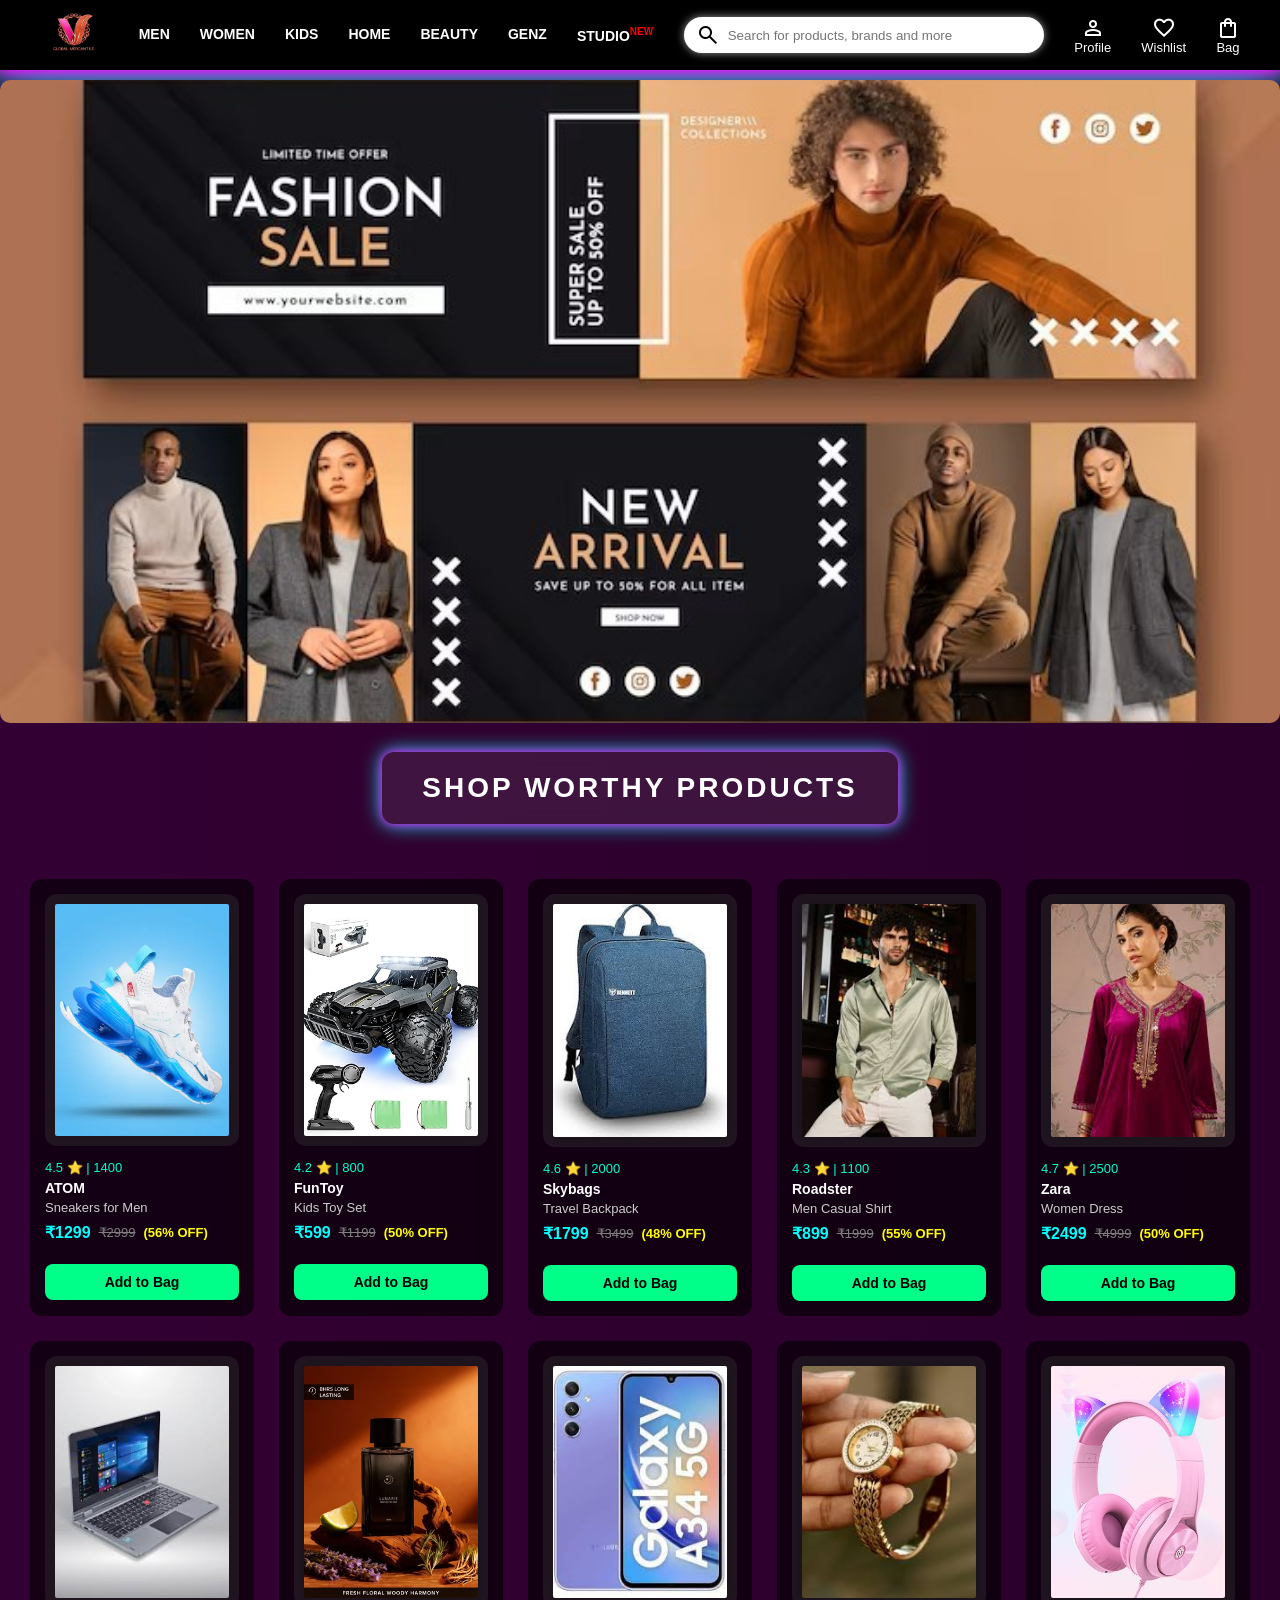
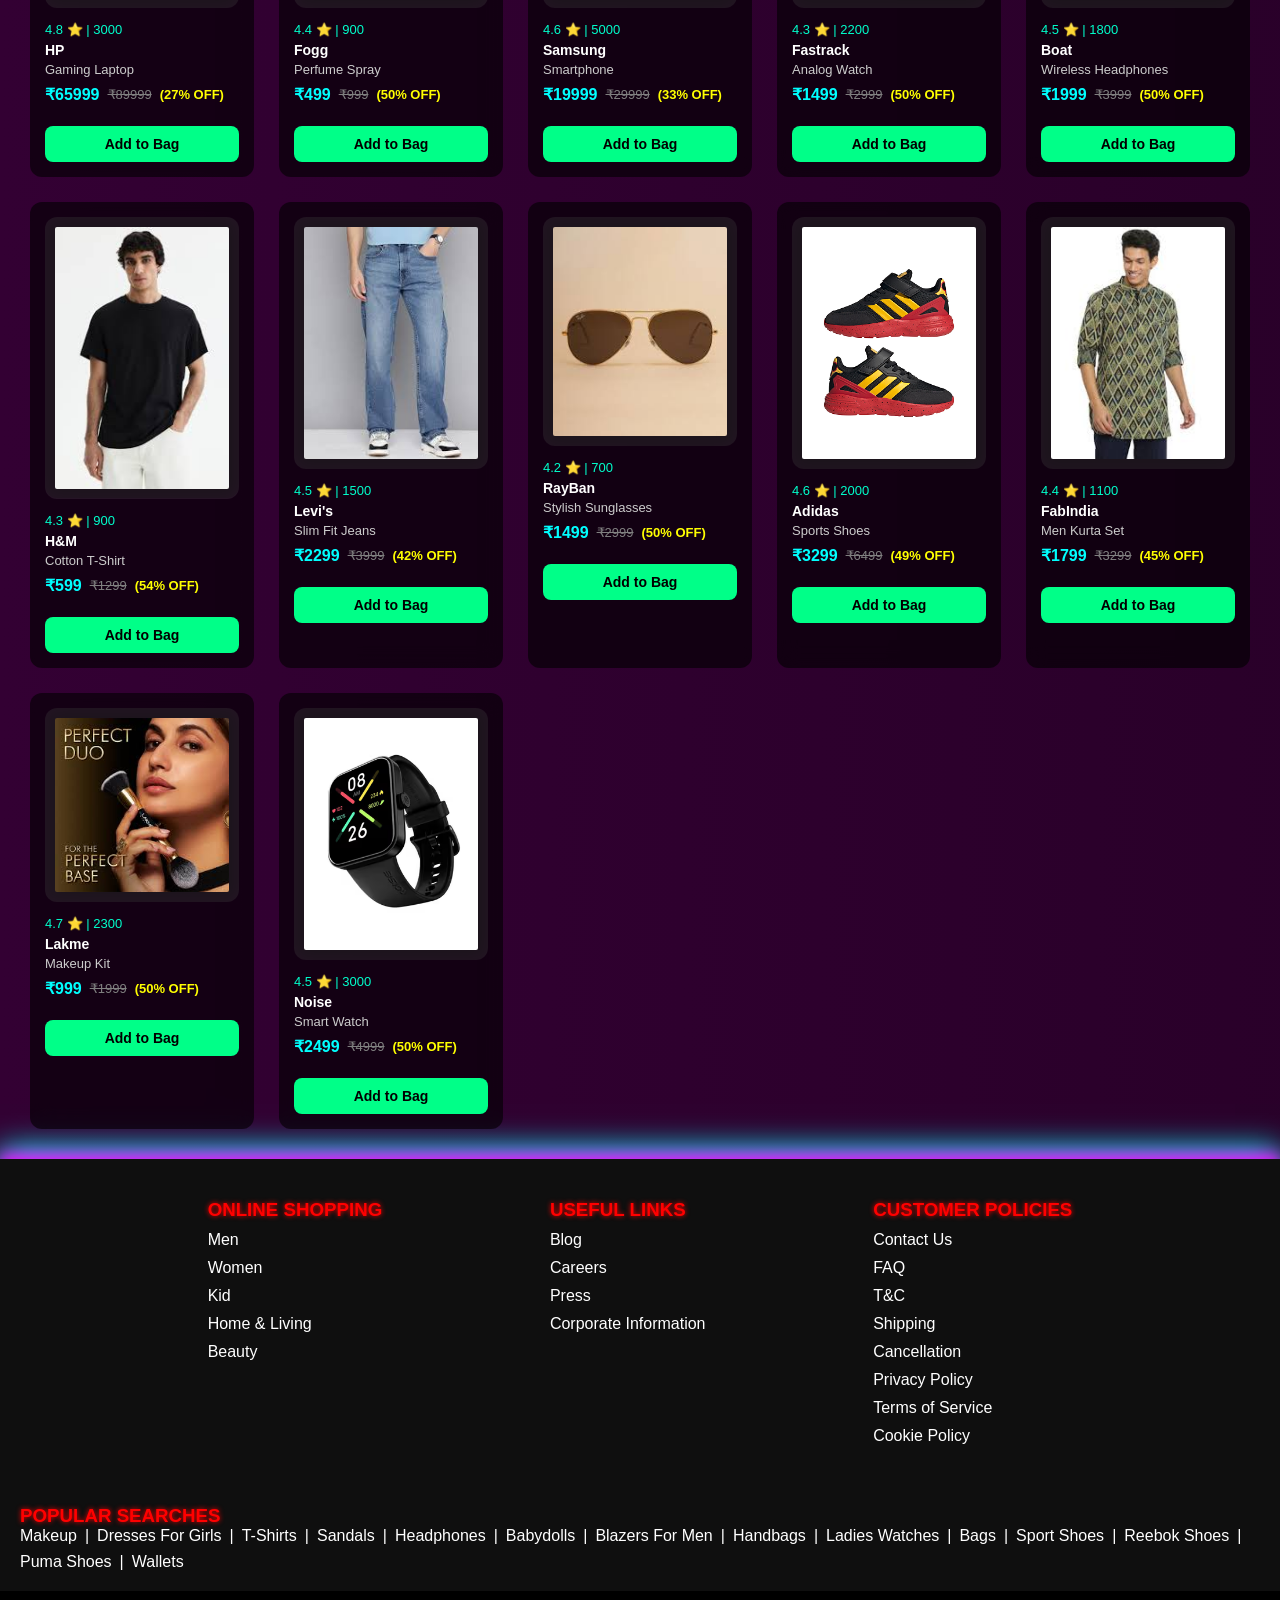
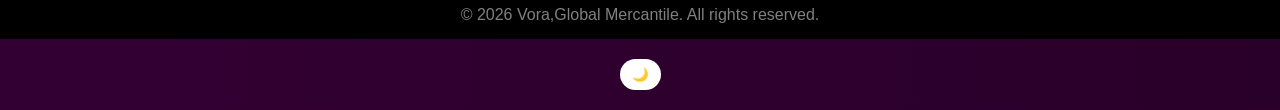
<file: index.html>
<!DOCTYPE html>
<html lang="en">
<head>
  
    <title>Vora</title>
    <link rel="stylesheet" href="style.css">

    <link rel="stylesheet" href="https://fonts.googleapis.com/css2?family=Material+Symbols+Outlined" />

</head>
<body>

    <header>      
        <div id="splash-screen">
    <div class="splash-container">
        <img src="images/vora.png" alt="Vora Logo" class="splash-logo">
    </div>
</div>
        <div class="logo_container">
            <a href="#">
                <img class="logo_home" src="images/vora.png" alt="Vora Home">
            </a>
        </div>

        <div class="nav_bar">
           <a href="#">MEN</a>
           <a href="#">WOMEN</a>
           <a href="#">KIDS</a>
           <a href="#">HOME</a>
           <a href="#">BEAUTY</a>
           <a href="#">GENZ</a>
           <a href="#">STUDIO<sup>NEW</sup></a>
        </div>

       <div class="search_bar">
            <span class="material-symbols-outlined search_icon">search</span>
            <input id="search-input" class="search_input" placeholder="Search for products, brands and more">
        </div>
         <div id="search-results" class="search-results"></div>

        <!-- 🧑 ACTION BAR -->
        <div class="action_bar">

            <div class="action_container">
                <span class="material-symbols-outlined action_icon">person</span>
                <a href="#" class="action_name">Profile</a>
            </div>

            <div class="action_container">
                <span class="material-symbols-outlined action_icon">favorite</span>
                <a href="#" class="action_name">Wishlist</a>
            </div>

 <div class="action_container">
    <a href="bag.html" class="action_link" style="text-decoration: none; color: inherit; display: flex; flex-direction: column; align-items: center; position: relative;">
        <span class="material-symbols-outlined action_icon">shopping_bag</span>
        
        <span id="bag-count" class="bag-count"></span>
        
        <span class="action_name">Bag</span>
    </a>
</div>
        </div>
        
    </header>

    <main>
        <div class="banner_container">
            <img class="banner_image" src="images/banner1.jpg" alt="Banner">
        </div>

        <div class="category_container">SHOP WORTHY PRODUCTS</div>

      <div class="items_container" id="itemsContainer"></div>
    </main>

    <footer>

    <div class="footer_container">
        <div class="footer_section">
            <h3>ONLINE SHOPPING</h3>
            <a href="#">Men</a>
            <a href="#">Women</a>
            <a href="#">Kid</a>
            <a href="#">Home & Living</a>
            <a href="#">Beauty</a>
        </div>

        <div class="footer_section">
            <h3>USEFUL LINKS</h3>
            <a href="#">Blog</a>
            <a href="#">Careers</a>
            <a href="#">Press</a>
            <a href="#">Corporate Information</a>
        </div>

        <div class="footer_section">
            <h3>CUSTOMER POLICIES</h3>
            <a href="#">Contact Us</a>
            <a href="#">FAQ</a>
            <a href="#">T&C</a>
            <a href="#">Shipping</a>
            <a href="#">Cancellation</a>
            <a href="#">Privacy Policy</a>
            <a href="#">Terms of Service</a>
            <a href="#">Cookie Policy</a>
        </div>
    </div>

    
     <div class="popular_searches">
         <h3>POPULAR SEARCHES</h3>
       <div class="popular_links">
        <a href="#">Makeup</a>
        <a href="#">Dresses For Girls</a>
        <a href="#">T-Shirts</a>
        <a href="#">Sandals</a>
        <a href="#">Headphones</a>
        <a href="#">Babydolls</a>
        <a href="#">Blazers For Men</a>
        <a href="#">Handbags</a>
        <a href="#">Ladies Watches</a>
        <a href="#">Bags</a>
        <a href="#">Sport Shoes</a>
        <a href="#">Reebok Shoes</a>
        <a href="#">Puma Shoes</a>
        <a href="#">Wallets</a>
    </div>
     
</div>
    <div class="footer_bottom">
        <p>© 2026 Vora,Global Mercantile. All rights reserved.</p>
    </div>
<div style="text-align:center; margin:20px;">
    <button id="themeToggle">🌙</button>
</div>
</footer>
   <script src="button.js"></script>
   <script src="data.js"></script>
   <script src="cart.js"></script>
    <script src="product.js"></script>
    <script src="search.js"></script> 


</body>
</html>
</file>
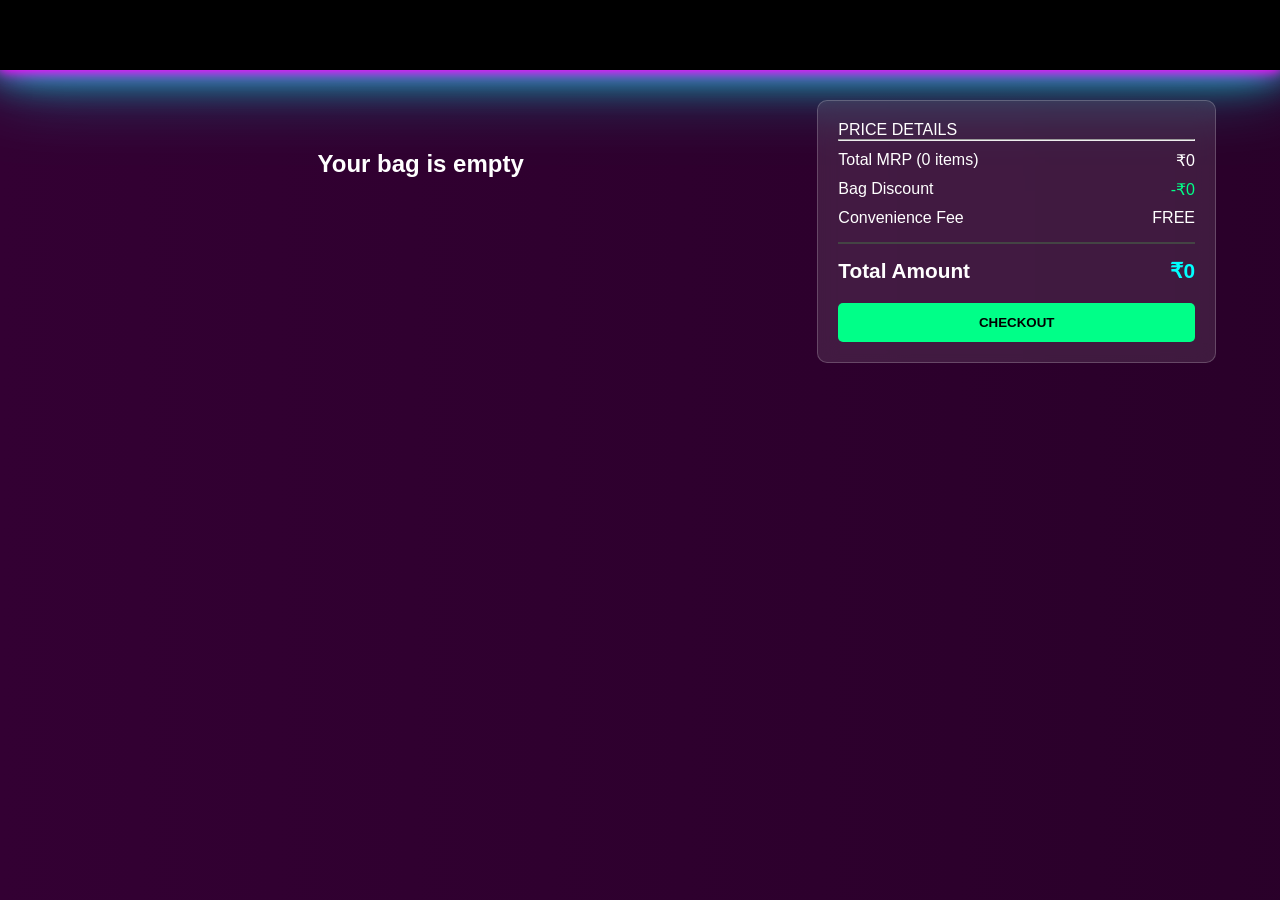
<file: bag.html>
<!DOCTYPE html>
<html lang="en">
<head>
    <title>Your Bag - Vora</title>
    <link rel="stylesheet" href="style.css">
    <link rel="stylesheet" href="https://fonts.googleapis.com/css2?family=Material+Symbols+Outlined" />
</head>
<body>
    <header id="header-placeholder"></header> <main class="bag-page">
        <div class="bag-layout">
            <div class="bag-left" id="bag-items-container">
                </div>

            <div class="bag-right">
                <div class="price-header">PRICE DETAILS</div>
                <hr>
                <div id="price-summary">
                    </div>
                <button class="btn-place-order" onclick="checkBagAndProceed()">CHECKOUT</button>
            </div>
        </div>
    </main>

    <script src="data.js"></script>
    <script src="cart.js"></script>
    <script src="bag.js"></script>
    <div id="custom-alert" class="custom-alert">
    <div class="alert-box">
        <span class="close-btn" onclick="closeAlert()">✖</span>
        <div class="alert-icon">🛒</div>
        <h2>Your Cart is Empty!</h2>
        <p>Add some awesome products before checkout 🚀</p>
        <button onclick="goToShop()">Continue Shopping</button>
    </div>
</div>
</body>
</html>
</file>
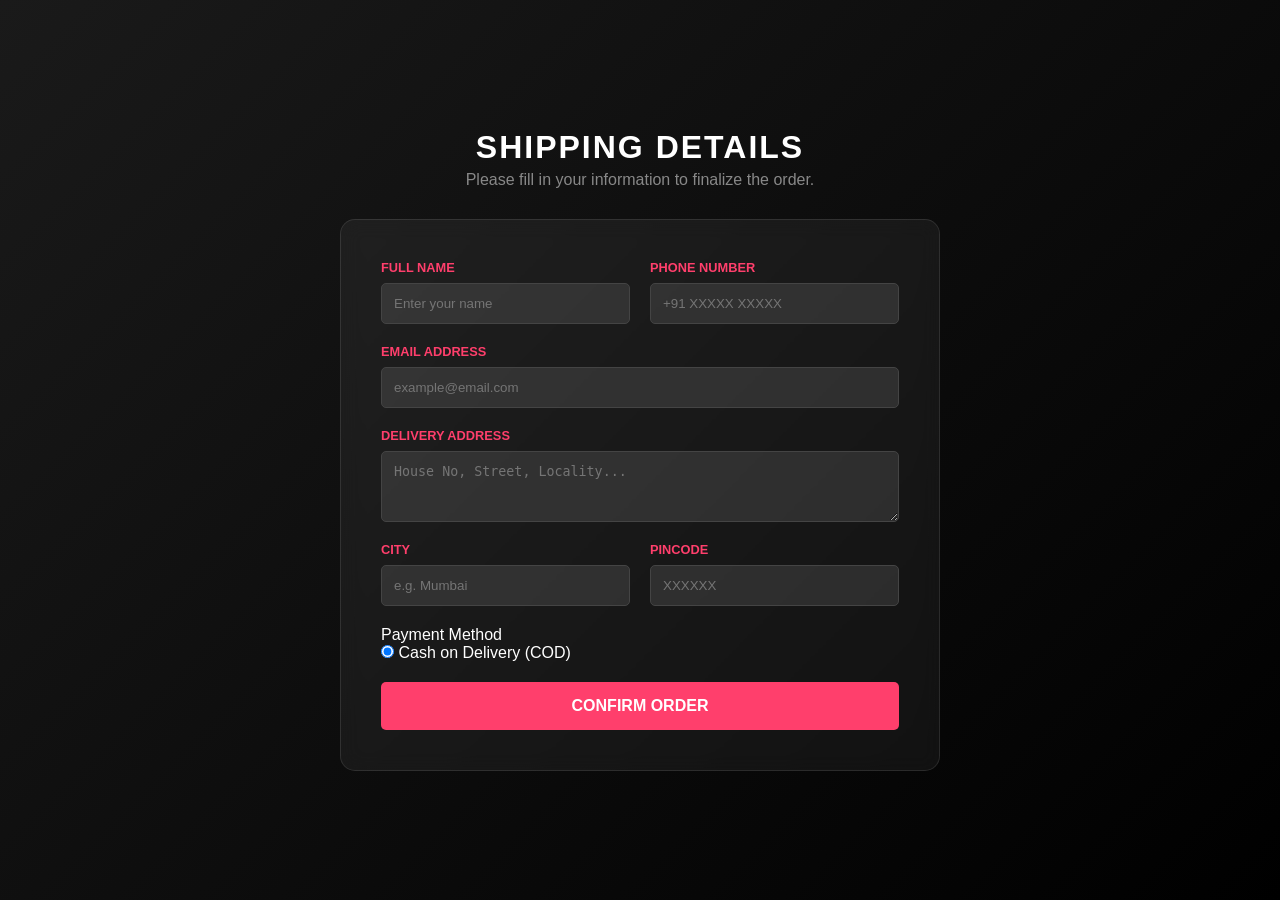
<file: checkout.html>
<!DOCTYPE html>
<html lang="en">
<head>
    <title>Checkout - Vora</title>
    <link rel="stylesheet" href="style.css">
    <link rel="stylesheet" href="https://fonts.googleapis.com/css2?family=Material+Symbols+Outlined" />
</head>
<body>
    <main class="checkout-page">
        <div class="checkout-container">
            <h1 class="checkout-title">SHIPPING DETAILS</h1>
            <p class="checkout-subtitle">Please fill in your information to finalize the order.</p>

            <form id="checkout-form" class="glass-form">
                <div class="form-row">
                    <div class="input-group">
                        <label>Full Name</label>
                        <input type="text" placeholder="Enter your name" required>
                    </div>
                    <div class="input-group">
                        <label>Phone Number</label>
                        <input type="tel" placeholder="+91 XXXXX XXXXX" required>
                    </div>
                </div>

                <div class="input-group">
                    <label>Email Address</label>
                    <input type="email" placeholder="example@email.com" required>
                </div>

                <div class="input-group">
                    <label>Delivery Address</label>
                    <textarea rows="3" placeholder="House No, Street, Locality..." required></textarea>
                </div>

                <div class="form-row">
                    <div class="input-group">
                        <label>City</label>
                        <input type="text" placeholder="e.g. Mumbai" required>
                    </div>
                    <div class="input-group">
                        <label>Pincode</label>
                        <input type="number" placeholder="XXXXXX" required>
                    </div>
                </div>

                <div class="payment-selection">
                    <label>Payment Method</label>
                    <div class="radio-group">
                        <input type="radio" name="payment" id="cod" checked>
                        <label for="cod">Cash on Delivery (COD)</label>
                    </div>
                </div>

                <button type="submit" class="btn-confirm-order">CONFIRM ORDER</button>
            </form>
        </div>
    </main>

    <script src="cart.js"></script>
    <script>
       
    document.getElementById('checkout-form').addEventListener('submit', (e) => {
        e.preventDefault();
        
        // 1. Clear all cart data from the browser memory
        localStorage.removeItem('bag'); 
        
        // 2. Clear the variable in memory so icons update
        if (typeof bag !== 'undefined') {
            bag = [];
        }

        // 3. Redirect the user to the SUCCESS page instead of index.html
        window.location.href = 'success.html'; 
    });
</script>
    </script>
</body>
</html>
</file>
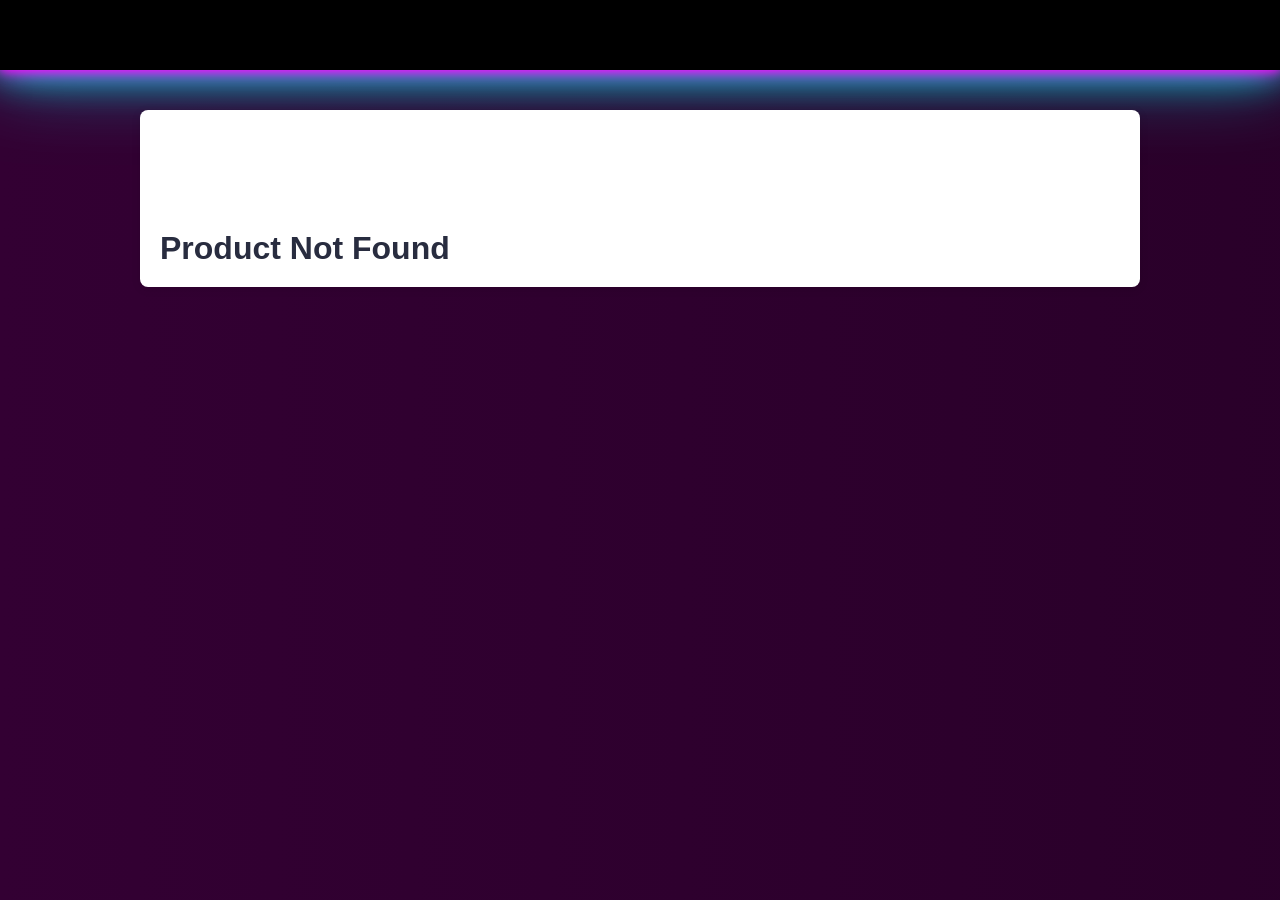
<file: product-details.html>
<!DOCTYPE html>
<html lang="en">
<head>
    <title>Product Details - Vora</title>
    <link rel="stylesheet" href="style.css">
    <link rel="stylesheet" href="https://fonts.googleapis.com/css2?family=Material+Symbols+Outlined" />
</head>
<body style="background-color: #f5f5f5; color: #282c3f;">

    <header id="header-placeholder"></header>

    <main style="max-width: 1000px; margin: 40px auto; padding: 20px; display: flex; gap: 50px; background: white; border-radius: 8px; box-shadow: 0 2px 10px rgba(0,0,0,0.1);">
        
        <div id="product-image" style="flex: 1;">
            </div>

        <div id="product-info" style="flex: 1; display: flex; flex-direction: column; justify-content: center;">
            </div>

    </main>

    
<script src="data.js"></script>

    <script src="cart.js"></script>

    <script src="details.js"></script>
       
</body>
</html>
</file>
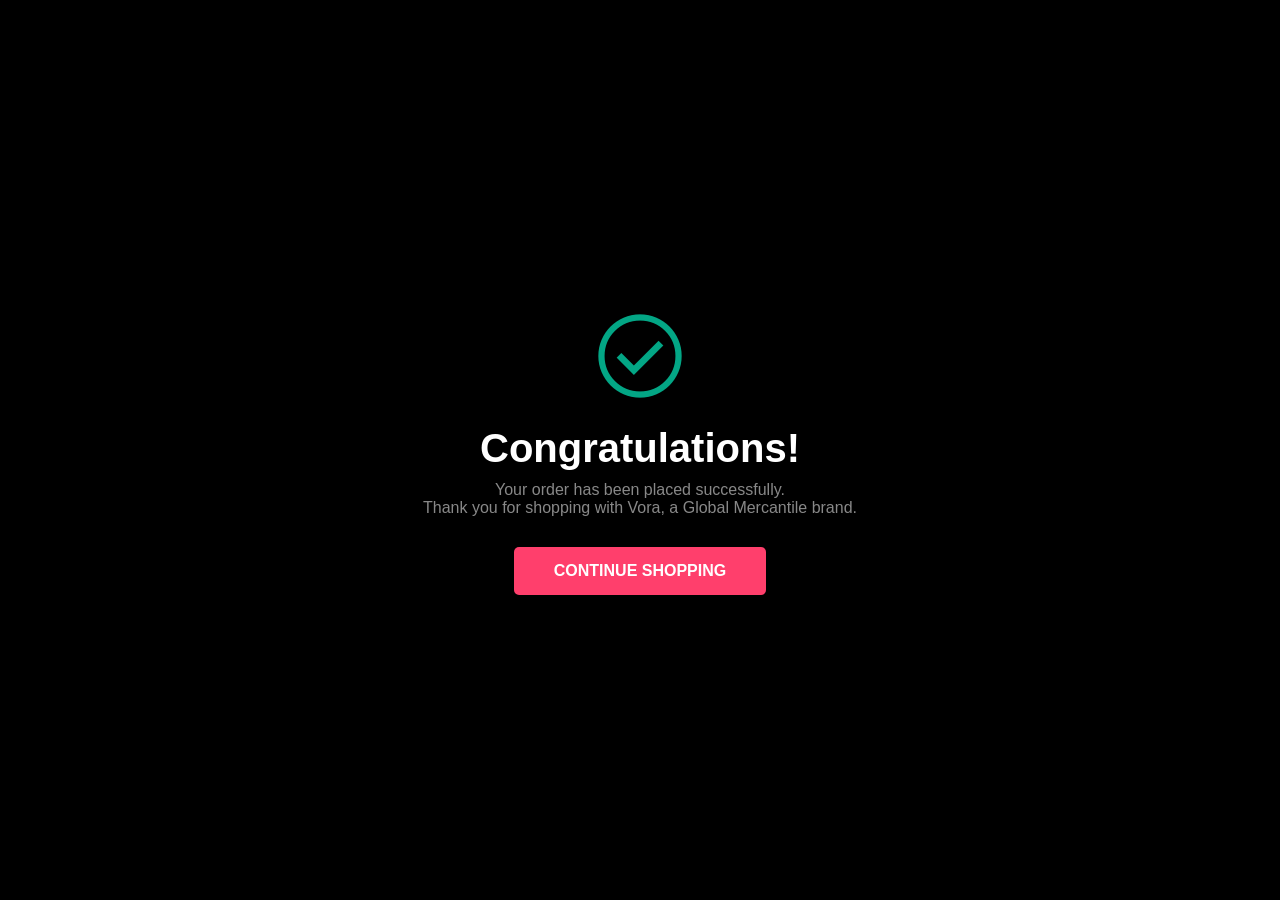
<file: success.html>
<!DOCTYPE html>
<html lang="en">
<head>
    <title>Order Confirmed - Vora</title>
    <link rel="stylesheet" href="style.css">
    <link rel="stylesheet" href="https://fonts.googleapis.com/css2?family=Material+Symbols+Outlined" />
    <style>
        .success-page {
            height: 100vh;
            display: flex;
            flex-direction: column;
            justify-content: center;
            align-items: center;
            background: #000;
            color: white;
            text-align: center;
            font-family: sans-serif;
        }
        .success-icon {
            font-size: 100px;
            color: #03a685;
            margin-bottom: 20px;
            animation: pop 0.5s ease-out;
        }
        @keyframes pop {
            0% { transform: scale(0); }
            80% { transform: scale(1.2); }
            100% { transform: scale(1); }
        }
        h1 { font-size: 2.5rem; margin-bottom: 10px; }
        p { color: #888; margin-bottom: 30px; }
        .btn-home {
            padding: 15px 40px;
            background: #ff3f6c;
            color: white;
            text-decoration: none;
            font-weight: bold;
            border-radius: 5px;
            transition: 0.3s;
        }
        .btn-home:hover { background: #ff527b; }
    </style>
</head>
<body class="success-page">
    <span class="material-symbols-outlined success-icon">check_circle</span>
    <h1>Congratulations!</h1>
    <p>Your order has been placed successfully.<br>Thank you for shopping with Vora, a Global Mercantile brand.</p>
    <a href="index.html" class="btn-home">CONTINUE SHOPPING</a>
</body>
</html>
</file>
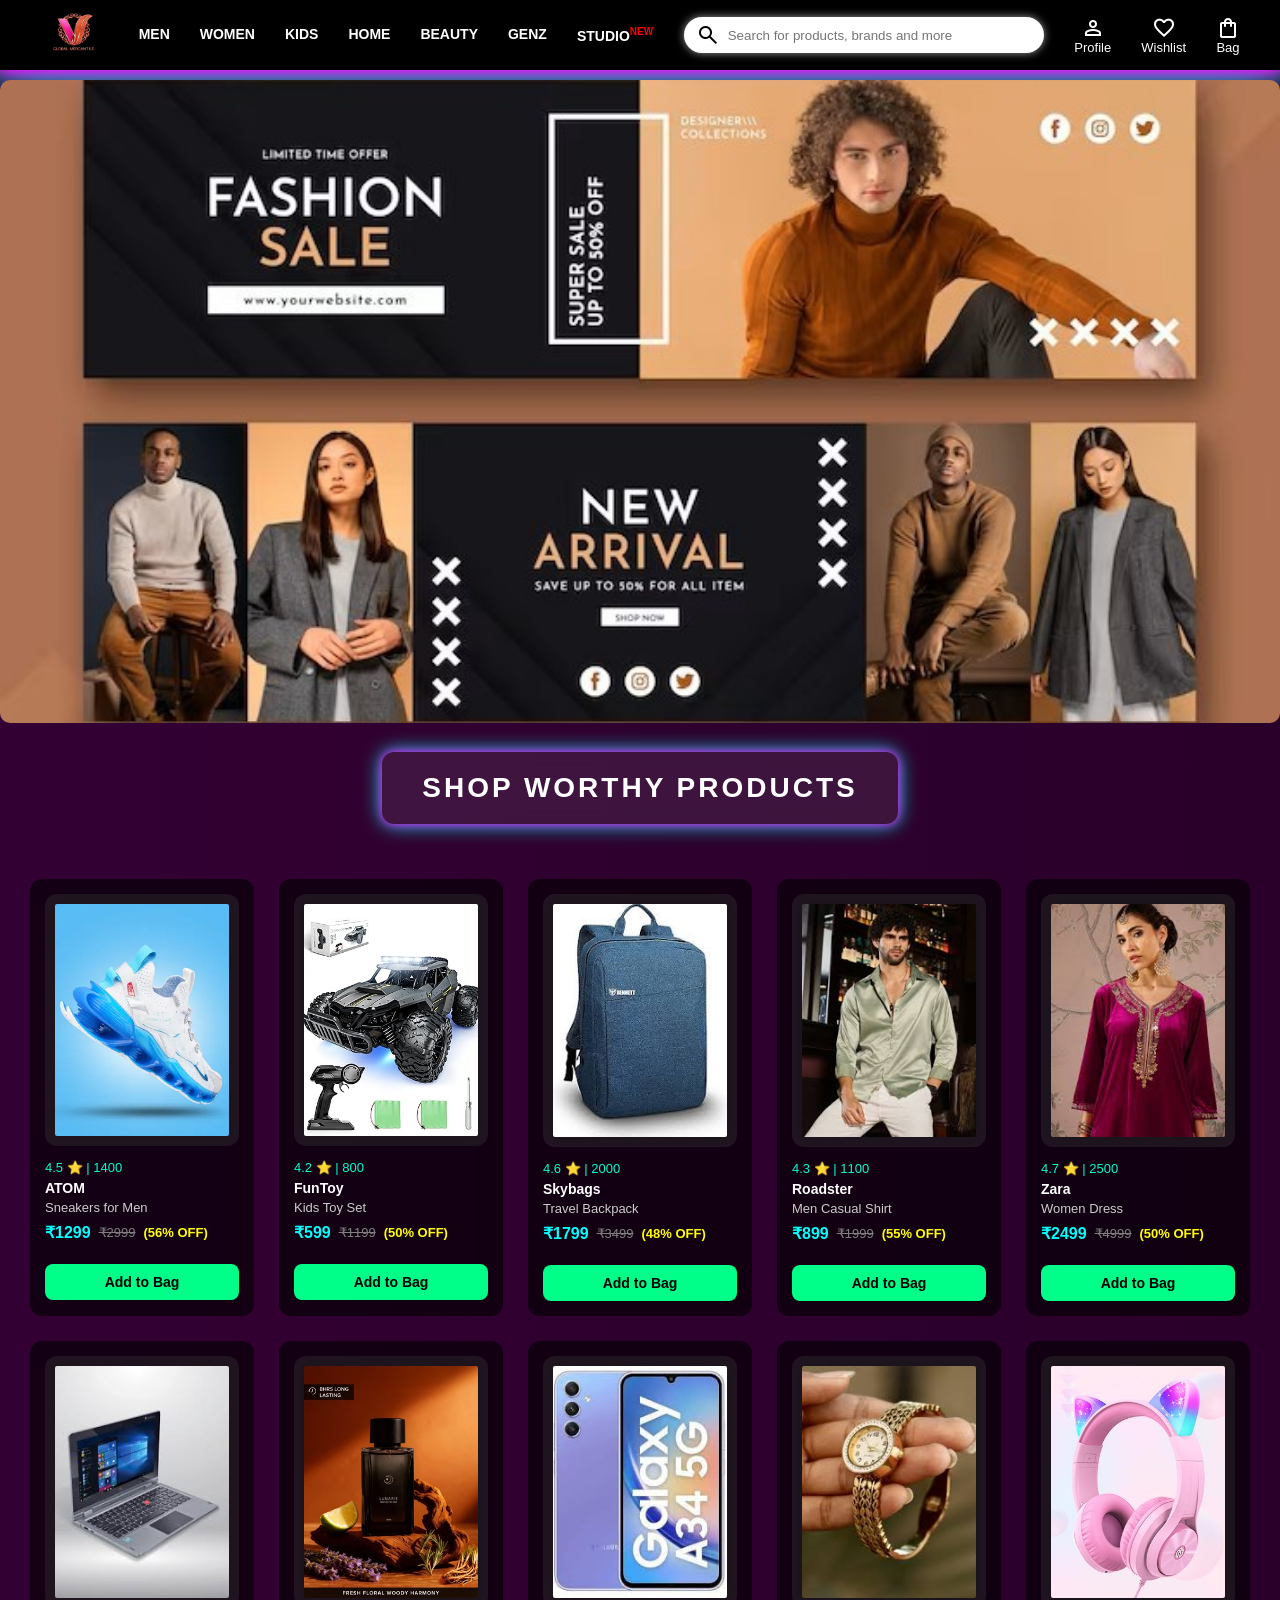
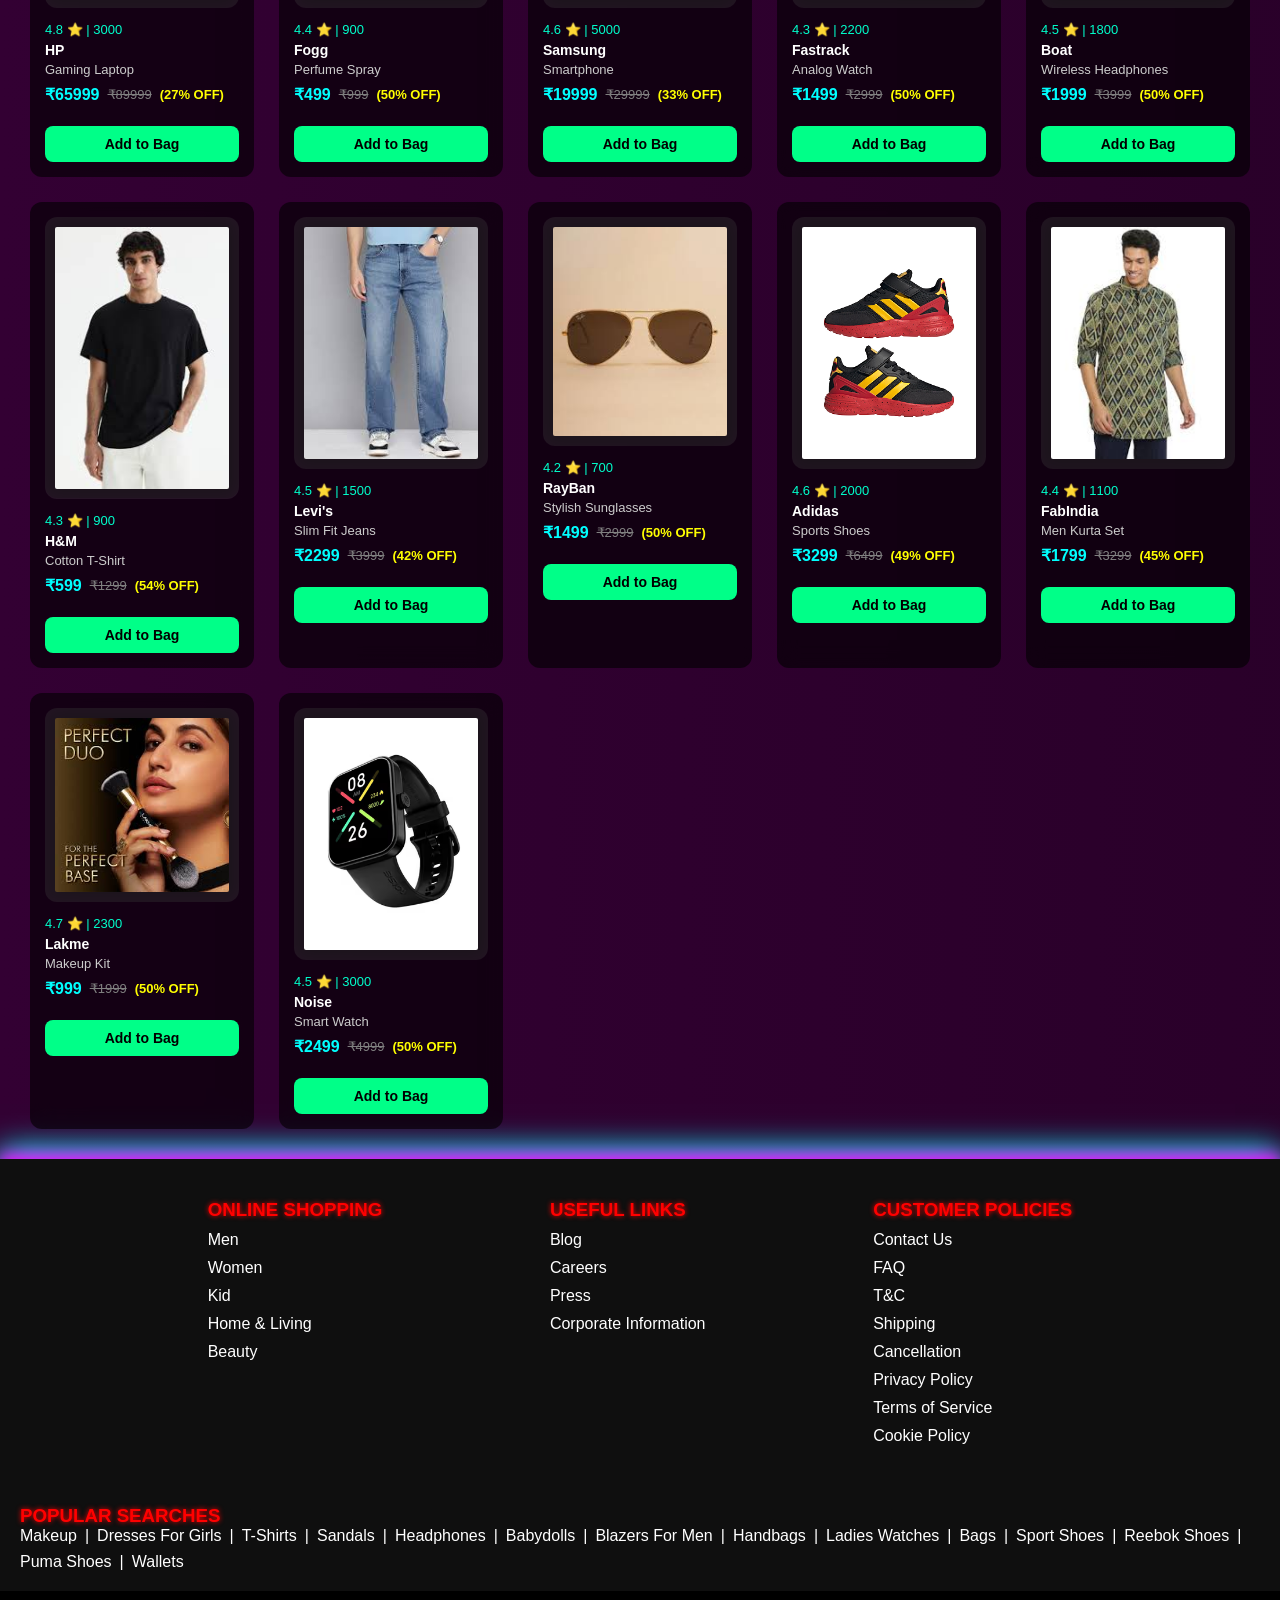
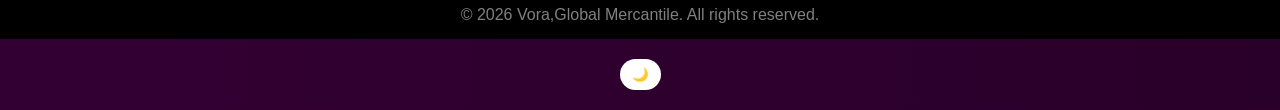
<file: vora.html>
<!DOCTYPE html>
<html lang="en">
<head>
  
    <title>Vora</title>
    <link rel="stylesheet" href="vora.css">

    <link rel="stylesheet" href="https://fonts.googleapis.com/css2?family=Material+Symbols+Outlined" />

</head>
<body>

    <header>      
        <div class="logo_container">
            <a href="#">
                <img class="logo_home" src="images/gpt.png" alt="Vora Home">
            </a>
        </div>

        <div class="nav_bar">
           <a href="#">MEN</a>
           <a href="#">WOMEN</a>
           <a href="#">KIDS</a>
           <a href="#">HOME</a>
           <a href="#">BEAUTY</a>
           <a href="#">GENZ</a>
           <a href="#">STUDIO<sup>NEW</sup></a>
        </div>

        <!-- 🔍 SEARCH BAR -->
        <div class="search_bar">
            <span class="material-symbols-outlined search_icon">search</span>
            <input class="search_input" placeholder="Search for products, brands and more">
        </div>

        <!-- 🧑 ACTION BAR -->
        <div class="action_bar">

            <div class="action_container">
                <span class="material-symbols-outlined action_icon">person</span>
                <a href="#" class="action_name">Profile</a>
            </div>

            <div class="action_container">
                <span class="material-symbols-outlined action_icon">favorite</span>
                <a href="#" class="action_name">Wishlist</a>
            </div>

  <div class="action_container">
    <span class="material-symbols-outlined action_icon">shopping_bag </span>
     <span id="bag-count" class="bag-count"></span>
    <a href="#" class="action_name">Bag</a>
   </div>

        </div>
        
    </header>

    <main>
        <div class="banner_container">
            <img class="banner_image" src="images/banner1.jpg" alt="Banner">
        </div>

        <div class="category_container">SHOP WORTHY PRODUCTS</div>

      <div class="items_container" id="itemsContainer"></div>
    </main>

    <footer>

    <div class="footer_container">
        <div class="footer_section">
            <h3>ONLINE SHOPPING</h3>
            <a href="#">Men</a>
            <a href="#">Women</a>
            <a href="#">Kid</a>
            <a href="#">Home & Living</a>
            <a href="#">Beauty</a>
        </div>

        <div class="footer_section">
            <h3>USEFUL LINKS</h3>
            <a href="#">Blog</a>
            <a href="#">Careers</a>
            <a href="#">Press</a>
            <a href="#">Corporate Information</a>
        </div>

        <div class="footer_section">
            <h3>CUSTOMER POLICIES</h3>
            <a href="#">Contact Us</a>
            <a href="#">FAQ</a>
            <a href="#">T&C</a>
            <a href="#">Shipping</a>
            <a href="#">Cancellation</a>
            <a href="#">Privacy Policy</a>
            <a href="#">Terms of Service</a>
            <a href="#">Cookie Policy</a>
        </div>
    </div>

    
     <div class="popular_searches">
         <h3>POPULAR SEARCHES</h3>
       <div class="popular_links">
        <a href="#">Makeup</a>
        <a href="#">Dresses For Girls</a>
        <a href="#">T-Shirts</a>
        <a href="#">Sandals</a>
        <a href="#">Headphones</a>
        <a href="#">Babydolls</a>
        <a href="#">Blazers For Men</a>
        <a href="#">Handbags</a>
        <a href="#">Ladies Watches</a>
        <a href="#">Bags</a>
        <a href="#">Sport Shoes</a>
        <a href="#">Reebok Shoes</a>
        <a href="#">Puma Shoes</a>
        <a href="#">Wallets</a>
    </div>
     
</div>
    <div class="footer_bottom">
        <p>© 2026 Vora,Global Mercantile. All rights reserved.</p>
    </div>
<div style="text-align:center; margin:20px;">
    <button id="themeToggle">🌙</button>
</div>
</footer>
   <script src="button.js"></script>
   <script src="data.js"></script>
    <script src="cart.js"></script>
    <script src="product.js"></script>

</body>
</html>
</file>
<file: style.css>
* {
    margin: 0;
    padding: 0;
    box-sizing: border-box;
}

/* BODY */
body {
    font-family: 'Poppins', sans-serif;
    background: linear-gradient(270deg, #ff00ff, #00ffff, #1a001a, #330033);
    background-size: 800% 800%;
    animation: neonMove 12s ease infinite;
    color: white;
}

@keyframes neonMove {
    0% { background-position: 0% 50%; }
    50% { background-position: 100% 50%; }
    100% { background-position: 0% 50%; }
}

/* Splash Screen Overlay */
/* Splash Screen Overlay */
/* Splash Screen Overlay */
#splash-screen {
    position: fixed;
    top: 0;
    left: 0;
    width: 100%;
    height: 100vh;
    display: flex;
    justify-content: center;
    align-items: center;
    z-index: 10000;
    background-color: #000;
    /* Lightning Background Animation */
    animation: lightningStrike 2s ease-in-out forwards;
    transition: opacity 0.5s, visibility 0.5s;
}

/* Logo Zoom + Flicker */
.splash-logo {
    width: 200px;
    filter: brightness(0) invert(1);
    animation: logoZoom 1s ease-in-out infinite alternate, logoFlicker 2s linear infinite;
}

/* LIGHTNING EFFECT: Rapid flashes of white and neon pink */
@keyframes lightningStrike {
    0%, 10%, 20%, 80%, 100% {
        background-color: #000;
    }
    12%, 14%, 22%, 25% {
        background-color: #fff; /* The "Bolt" flash */
        box-shadow: inset 0 0 100px #ff3f6c;
    }
    13%, 24% {
        background-color: #ff3f6c; /* Neon flash */
    }
}

/* LOGO ZOOM */
@keyframes logoZoom {
    0% { transform: scale(0.8); }
    100% { transform: scale(1.2); }
}

/* LOGO FLICKER: Makes the logo look electric */
@keyframes logoFlicker {
    0%, 18%, 22%, 25%, 53%, 57%, 100% {
        opacity: 1;
        filter: brightness(0) invert(1) drop-shadow(0 0 10px #fff);
    }
    20%, 24%, 55% {
        opacity: 0.3;
        filter: brightness(0) invert(1) drop-shadow(0 0 0px #fff);
    }
}

.hidden-splash {
    opacity: 0;
    visibility: hidden;
}

header {
    display: flex;
    align-items: center;
    justify-content: space-between;
    padding: 0 40px;
    height: 70px;

    background: #000000;   
    
    
    backdrop-filter: none;

    /* 🔥 strong neon glow */
    box-shadow: 0 0 10px #ff00ff,
                0 0 20px #ff00ff,
                0 0 40px #00ffff,
                0 0 80px rgba(0,255,255,0.6);
}
/* LOGO */
.logo_home {
    width: 68px;
}

/* NAVBAR */
.nav_bar {
    display: flex;
    gap: 30px;
}

.nav_bar a {
    color: white;
    text-decoration: none;
    font-size: 14px;
    text-transform: uppercase;
    font-weight: 600;
    position: relative;
    transition: 0.3s;
}

/* NEW */
.nav_bar a sup {
    color: red;
    font-size: 10px;
}

/* NAV HOVER */
.nav_bar a:hover {
    color: #00ffff;
    text-shadow: 0 0 8px #00ffff;
}

/* UNDERLINE */
.nav_bar a::after {
    content: "";
    position: absolute;
    left: 0;
    bottom: -25px;
    width: 0%;
    height: 3px;
    background: #00ffff;
    box-shadow: 0 0 10px #00ffff;
    transition: 0.3s;
}

.nav_bar a:hover::after {
    width: 100%;
}

/* SEARCH BAR (GLASS STYLE) */
/* 🔍 SEARCH BAR (WHITE) */
.search_bar {
    display: flex;
    align-items: center;
    background: white;   /* ✅ pure white */
    border-radius: 25px;
    padding: 6px 12px;
    width: 30%;
    box-shadow: 0 0 8px rgba(255,255,255,0.6);
}

/* ICON */
.search_icon {
    color: black;   /* ✅ visible on white */
}

/* INPUT */
.search_input {
    border: none;
    outline: none;
    background: transparent;
    color: black;   /* ✅ text visible */
    margin-left: 8px;
    width: 100%;
}
/* ACTION BAR */
.action_bar {
    display: flex;
    gap: 30px;
}
.search-results {
    position: absolute;
    top: 70px;
    left: 30%;
    width: 30%;
    max-height: 400px;
    overflow-y: auto;
    background: white;
    border-radius: 10px;
    display: none;
    z-index: 9999;
    box-shadow: 0 10px 30px rgba(0,0,0,0.2);
}

.action_container {
    display: flex;
    flex-direction: column;
    align-items: center;
}

/* ACTION TEXT */
.action_bar a {
    color: white;
    text-decoration: none;
    font-size: 13px;
    position: relative;
}

/* ACTION HOVER */
.action_bar a:hover {
    color: #00ffff;
    text-shadow: 0 0 6px #00ffff;
}

/* ACTION UNDERLINE */
.action_bar a::after {
    content: "";
    position: absolute;
    bottom: -14px;
    left: 0;
    width: 0%;
    height: 3px;
    background: #00ffff;
    box-shadow: 0 0 8px #00ffff;
    transition: 0.3s;
}

.action_bar a:hover::after {
    width: 100%;
    margin-top: 3px;
    border-radius: 5px;
}
.action_container {
    position: relative;
}
.action_container {
    position: relative; /* This allows the badge to stick to the icon */
}

.bag-count {
    position: absolute;
    top: -5px;      /* Adjust these to move the red circle */
    right: 0px;
    background-color: #ff3f6c;
    color: white;
    font-size: 12px;
    font-weight: 700;
    border-radius: 50%;
    padding: 2px 5px;
    line-height: 1;
    display: none; /* Hidden by default, JS will show it */
}
/* Bag Page Layout */
.bag-page {
    padding: 30px 5%;
}

.bag-layout {
    display: flex;
    gap: 40px;
    align-items: flex-start;
}

.bag-left {
    flex: 2;
}

.bag-right {
    flex: 1;
    background: rgba(255, 255, 255, 0.1);
    backdrop-filter: blur(10px);
    padding: 20px;
    border-radius: 10px;
    border: 1px solid rgba(255, 255, 255, 0.2);
}

/* Individual Bag Item */
.bag-item-container {
    display: flex;
    background: rgba(0, 0, 0, 0.4);
    margin-bottom: 20px;
    padding: 15px;
    border-radius: 10px;
    position: relative;
}

.bag-item-left img {
    width: 120px;
    border-radius: 5px;
}

.bag-item-right {
    padding-left: 20px;
    flex-grow: 1;
}

/* Quantity Controls */
.quantity-controls {
    display: flex;
    align-items: center;
    gap: 15px;
    margin-top: 10px;
}

.qty-btn {
    background: #00ffff;
    border: none;
    width: 25px;
    height: 25px;
    border-radius: 5px;
    cursor: pointer;
    font-weight: bold;
}

/* Price Summary Styles */
.price-item {
    display: flex;
    justify-content: space-between;
    margin: 10px 0;
}

.total-amount {
    font-size: 18px;
    font-weight: bold;
    border-top: 1px solid white;
    padding-top: 10px;
    margin-top: 10px;
}

.btn-place-order {
    width: 100%;
    padding: 12px;
    background: #00ff88;
    border: none;
    border-radius: 5px;
    font-weight: bold;
    margin-top: 20px;
    cursor: pointer;
}
.banner_image {
    width: 100%;
    margin-top: 10px;
    border-radius: 10px;
}

/* 🔥 CATEGORY TITLE (BOLD + STYLISH) */
.category_container {
    margin: 25px auto;
    padding: 20px 40px;
    text-align: center;

    font-size: 28px;              /* 🔥 bigger */
    font-weight: 800;             /* 🔥 bold */
    letter-spacing: 3px;
    text-transform: uppercase;

    color: #ffffff;

    background: rgba(255,255,255,0.08);
    backdrop-filter: blur(12px);
    border-radius: 12px;

    width: fit-content;

    /* 🔥 neon glow */
    box-shadow: 0 0 10px #ff00ff,
                0 0 20px #00ffff;

    /* 🔥 smooth animation */
    transition: 0.3s;
}

/* ✨ HOVER EFFECT */
.category_container:hover {
    transform: scale(1.05);
    box-shadow: 0 0 15px #00ffff,
                0 0 30px #ff00ff;
}
/* CATEGORY */

/* ITEMS GRID (UPGRADED) */
/* 🔥 ITEMS GRID */
.items_container {
    display: grid;
    grid-template-columns: repeat(auto-fit, minmax(220px, 1fr));
    gap: 25px;
    padding: 30px;
}

/* 🔥 PRODUCT CARD */
.item_container {
    background: rgba(0, 0, 0, 0.6);
    border-radius: 12px;
    padding: 15px;
    backdrop-filter: blur(10px);
    transition: 0.3s;
}

/* CARD HOVER */
.item_container:hover {
    transform: translateY(-5px) scale(1.03);
    box-shadow: 0 0 15px #00ffff,
                0 0 30px #ff00ff;
}

/* IMAGE */
.item_image,
.sale_image {
    width: 100%;
    border-radius: 10px;
    margin-bottom: 10px;
}

/* RATING */
.rating {
    font-size: 13px;
    color: #00ffcc;
    margin-bottom: 5px;
}

/* BRAND */
.company_name {
    font-size: 14px;
    font-weight: 700;
    color: #ffffff;
}

/* PRODUCT NAME */
.item_name {
    font-size: 13px;
    color: #cccccc;
    margin: 4px 0 8px;
}

/* PRICE SECTION */
.price {
    display: flex;
    align-items: center;
    gap: 8px;
    margin-bottom: 10px;
}

/* CURRENT PRICE */
.current_price {
    font-size: 16px;
    font-weight: 700;
    color: #00ffff;
}

/* ORIGINAL PRICE (CUT) */
.original_price {
    font-size: 13px;
    color: gray;
    text-decoration: line-through; /* 🔥 CUT EFFECT */
}

/* DISCOUNT */
.discount {
    font-size: 13px;
    color: yellow;  /* 🔥 yellow with bracket */
    font-weight: 600;
}

/* BUTTON */
.btn-add-bag {
    width: 100%;
    margin-top: 12px;
    padding: 10px;

    background: #00ff88;   /* bright green */
    color: black;
    font-weight: 700;
    font-size: 14px;

    border: none;
    border-radius: 8px;

    cursor: pointer;
    transition: 0.3s ease;
}

/* 🔥 HOVER EFFECT */
.btn-add-bag:hover {
    background: #00ffaa;
    box-shadow: 0 0 10px #00ff88,
                0 0 20px #00ff88;
    transform: scale(1.05);
}

/* 🔥 CLICK EFFECT */
.btn-add-bag:active {
    background: #00cc66;
    box-shadow: 0 0 15px #00ff88,
                0 0 30px #00ff88;
    transform: scale(0.95);
}

.sale_image {
    width: 100%;
    padding: 10px;
    border-radius: 12px;

    background: rgba(255,255,255,0.08);
    backdrop-filter: blur(10px);

    transition: all 0.3s ease;
}

/* CARD HOVER */
.sale_image:hover {
    transform: translateY(-5px) scale(1.05);
    box-shadow: 0 0 15px #00ffff,
                0 0 30px #ff00ff;
}

/* FOOTER */
/* 🔥 FOOTER WITH TOP GLOW */
.footer_container {
    display: flex;
    justify-content: space-evenly;
    padding: 40px;
    background: #0f0f0f;

    /* 🔥 TOP GLOW */
    box-shadow: 0 -5px 15px #ff00ff,
                0 -10px 30px #00ffff;
}

/* FOOTER HEADINGS */
.footer_section h3,
.popular_searches h3 {
    color: red;
    text-shadow: 0 0 5px red;
}

.footer_section {
    display: flex;
    flex-direction: column;
    gap: 10px;
}

.footer_section a {
    color: white;
    text-decoration: none;
}

.footer_section a:hover {
    color: #00ffff;
}

/* POPULAR SEARCH */
.popular_searches {
    padding: 20px;
    background: #0f0f0f;
}

.popular_links {
    display: flex;
    flex-wrap: wrap;
    gap: 8px;
}

.popular_links a {
    color: white;
    text-decoration: none;
}

.popular_links a::after {
    content: "|";
    margin-left: 8px;
}

.popular_links a:last-child::after {
    content: "";
}

/* FOOTER BOTTOM */
.footer_bottom {
    text-align: center;
    padding: 15px;
    background: black;
    color: gray;
}



/* THEME BUTTON */
#themeToggle {
    padding: 8px 12px;
    border-radius: 20px;
    border: none;
    cursor: pointer;

    background: white;
    color: black;
    font-weight: bold;

    transition: 0.3s;
}

#themeToggle:hover {
    transform: scale(1.1);
}

/* 🌞 LIGHT MODE */
.light-mode {
    background: white !important;
    color: black !important;
}

/* REMOVE ALL GLOW IN LIGHT MODE */
.light-mode header,
.light-mode .category_container,
.light-mode .sale_image,
.light-mode .footer_container {
    box-shadow: none !important;
    background: white !important;
}

/* TEXT COLORS IN LIGHT MODE */
.light-mode a,
.light-mode .item_name,
.light-mode .company_name,
.light-mode .price {
    color: black !important;
}

/* BUTTON NORMAL IN LIGHT MODE */
.light-mode .btn-add-bag {
    background: black;
    color: white;
}

.checkout-page {
    background: linear-gradient(135deg, #1a1a1a 0%, #000000 100%);
    min-height: 100vh;
    width: 100%; /* Ensure it takes full width */
    display: flex;
    justify-content: center; /* Horizontal centering */
    align-items: center;     /* Vertical centering */
    padding: 20px;
    color: white;
    font-family: sans-serif;
    box-sizing: border-box; /* Prevents padding from pushing the width */
}
.checkout-container {
    max-width: 600px;
    width: 100%;
}

.checkout-title {
    font-size: 2rem;
    letter-spacing: 2px;
    margin-bottom: 5px;
    text-align: center;
}

.checkout-subtitle {
    text-align: center;
    color: #888;
    margin-bottom: 30px;
}
/* Overlay */
.custom-alert {
    position: fixed;
    top: 0;
    left: 0;
    width: 100%;
    height: 100%;
    background: rgba(0,0,0,0.8);
    display: none;
    justify-content: center;
    align-items: center;
    z-index: 9999;
}

/* Box */
.alert-box {
    background: linear-gradient(135deg, #0f0f0f, #1a001a);
    border: 1px solid #00ffff;
    border-radius: 20px;
    padding: 30px;
    width: 350px;
    text-align: center;
    color: white;
    box-shadow: 0 0 25px #00ffff;
    animation: popup 0.3s ease;
}

@keyframes popup {
    from { transform: scale(0.7); opacity: 0; }
    to { transform: scale(1); opacity: 1; }
}

.alert-icon {
    font-size: 50px;
    margin-bottom: 10px;
}

.alert-box h2 {
    color: #00ffff;
    margin-bottom: 10px;
}

.alert-box p {
    color: #ccc;
    margin-bottom: 20px;
}

.alert-box button {
    background: linear-gradient(90deg, #ff00ff, #00ffff);
    border: none;
    padding: 10px 20px;
    border-radius: 10px;
    cursor: pointer;
    font-weight: bold;
    color: black;
}

/* Close button */
.close-btn {
    position: absolute;
    right: 20px;
    top: 10px;
    cursor: pointer;
}
.glass-form {
    background: rgba(255, 255, 255, 0.05);
    backdrop-filter: blur(10px);
    padding: 40px;
    border-radius: 15px;
    border: 1px solid rgba(255, 255, 255, 0.1);
}

.input-group {
    margin-bottom: 20px;
    display: flex;
    flex-direction: column;
}

.input-group label {
    font-size: 0.8rem;
    color: #ff3f6c; /* Vora Pink */
    margin-bottom: 8px;
    text-transform: uppercase;
    font-weight: bold;
}

.input-group input, .input-group textarea {
    background: rgba(255, 255, 255, 0.1);
    border: 1px solid #444;
    padding: 12px;
    border-radius: 5px;
    color: white;
    outline: none;
}

.input-group input:focus {
    border-color: #ff3f6c;
}

.form-row {
    display: grid;
    grid-template-columns: 1fr 1fr;
    gap: 20px;
}

.btn-confirm-order {
    width: 100%;
    padding: 15px;
    background: #ff3f6c;
    color: white;
    border: none;
    border-radius: 5px;
    font-weight: bold;
    font-size: 1rem;
    cursor: pointer;
    margin-top: 20px;
    transition: transform 0.2s;
}

.btn-confirm-order:hover {
    background: #ff527b;
    transform: scale(1.02);
}

.nav-arrows-container {
    display: flex;
    justify-content: space-between; /* Pushes buttons to opposite sides */
    padding: 10px 20px;
    background-color: #ffffff;
    border-bottom: 1px solid #f5f5f6;
    position: sticky;
    top: 0;
    z-index: 2000; /* Ensures they stay above everything */
}

.nav-arrow-btn {
    background: none;
    border: none;
    color: #282c3f;
    cursor: pointer;
    display: flex;
    align-items: center;
    justify-content: center;
    padding: 8px;
    border-radius: 50%;
    transition: all 0.2s ease;
}

.nav-arrow-btn:hover {
    background-color: #f5f5f6;
    color: #ff3f6c; /* Vora Pink hover effect */
    transform: scale(1.1);
}

.nav-arrow-btn .material-symbols-outlined {
    font-size: 20px;
    font-weight: bold;
}
</file>
<file: vora.css>
/* RESET *//* RESET */
* {
    margin: 0;
    padding: 0;
    box-sizing: border-box;
}

/* BODY */
body {
    font-family: 'Poppins', sans-serif;
    background: linear-gradient(270deg, #ff00ff, #00ffff, #1a001a, #330033);
    background-size: 800% 800%;
    animation: neonMove 12s ease infinite;
    color: white;
}

@keyframes neonMove {
    0% { background-position: 0% 50%; }
    50% { background-position: 100% 50%; }
    100% { background-position: 0% 50%; }
}

/* HEADER (GLASS EFFECT 🔥) */
/* 🔥 HEADER (PURE BLACK + NEON GLOW) */
header {
    display: flex;
    align-items: center;
    justify-content: space-between;
    padding: 0 40px;
    height: 70px;

    background: #000000;   
    
    
    backdrop-filter: none;

    /* 🔥 strong neon glow */
    box-shadow: 0 0 10px #ff00ff,
                0 0 20px #ff00ff,
                0 0 40px #00ffff,
                0 0 80px rgba(0,255,255,0.6);
}
/* LOGO */
.logo_home {
    width: 68px;
}

/* NAVBAR */
.nav_bar {
    display: flex;
    gap: 30px;
}

.nav_bar a {
    color: white;
    text-decoration: none;
    font-size: 14px;
    text-transform: uppercase;
    font-weight: 600;
    position: relative;
    transition: 0.3s;
}

/* NEW */
.nav_bar a sup {
    color: red;
    font-size: 10px;
}

/* NAV HOVER */
.nav_bar a:hover {
    color: #00ffff;
    text-shadow: 0 0 8px #00ffff;
}

/* UNDERLINE */
.nav_bar a::after {
    content: "";
    position: absolute;
    left: 0;
    bottom: -25px;
    width: 0%;
    height: 3px;
    background: #00ffff;
    box-shadow: 0 0 10px #00ffff;
    transition: 0.3s;
}

.nav_bar a:hover::after {
    width: 100%;
}

/* SEARCH BAR (GLASS STYLE) */
/* 🔍 SEARCH BAR (WHITE) */
.search_bar {
    display: flex;
    align-items: center;
    background: white;   /* ✅ pure white */
    border-radius: 25px;
    padding: 6px 12px;
    width: 30%;
    box-shadow: 0 0 8px rgba(255,255,255,0.6);
}

/* ICON */
.search_icon {
    color: black;   /* ✅ visible on white */
}

/* INPUT */
.search_input {
    border: none;
    outline: none;
    background: transparent;
    color: black;   /* ✅ text visible */
    margin-left: 8px;
    width: 100%;
}
/* ACTION BAR */
.action_bar {
    display: flex;
    gap: 30px;
}

.action_container {
    display: flex;
    flex-direction: column;
    align-items: center;
}

/* ACTION TEXT */
.action_bar a {
    color: white;
    text-decoration: none;
    font-size: 13px;
    position: relative;
}

/* ACTION HOVER */
.action_bar a:hover {
    color: #00ffff;
    text-shadow: 0 0 6px #00ffff;
}

/* ACTION UNDERLINE */
.action_bar a::after {
    content: "";
    position: absolute;
    bottom: -14px;
    left: 0;
    width: 0%;
    height: 3px;
    background: #00ffff;
    box-shadow: 0 0 8px #00ffff;
    transition: 0.3s;
}

.action_bar a:hover::after {
    width: 100%;
    margin-top: 3px;
    border-radius: 5px;
}
.action_container {
    position: relative;
}

.bag-count {
    position: absolute;
    top: 0;
    left: 20px;
    background: red;
    color: white;
    font-size: 12px;
    height: 18px;
    width: 18px;
    border-radius: 50%;
    display: flex;
    align-items: center;
    justify-content: center;
    font-weight: bold;
}
.banner_image {
    width: 100%;
    margin-top: 10px;
    border-radius: 10px;
}

/* 🔥 CATEGORY TITLE (BOLD + STYLISH) */
.category_container {
    margin: 25px auto;
    padding: 20px 40px;
    text-align: center;

    font-size: 28px;              /* 🔥 bigger */
    font-weight: 800;             /* 🔥 bold */
    letter-spacing: 3px;
    text-transform: uppercase;

    color: #ffffff;

    background: rgba(255,255,255,0.08);
    backdrop-filter: blur(12px);
    border-radius: 12px;

    width: fit-content;

    /* 🔥 neon glow */
    box-shadow: 0 0 10px #ff00ff,
                0 0 20px #00ffff;

    /* 🔥 smooth animation */
    transition: 0.3s;
}

/* ✨ HOVER EFFECT */
.category_container:hover {
    transform: scale(1.05);
    box-shadow: 0 0 15px #00ffff,
                0 0 30px #ff00ff;
}
/* CATEGORY */

/* ITEMS GRID (UPGRADED) */
/* 🔥 ITEMS GRID */
.items_container {
    display: grid;
    grid-template-columns: repeat(auto-fit, minmax(220px, 1fr));
    gap: 25px;
    padding: 30px;
}

/* 🔥 PRODUCT CARD */
.item_container {
    background: rgba(0, 0, 0, 0.6);
    border-radius: 12px;
    padding: 15px;
    backdrop-filter: blur(10px);
    transition: 0.3s;
}

/* CARD HOVER */
.item_container:hover {
    transform: translateY(-5px) scale(1.03);
    box-shadow: 0 0 15px #00ffff,
                0 0 30px #ff00ff;
}

/* IMAGE */
.item_image,
.sale_image {
    width: 100%;
    border-radius: 10px;
    margin-bottom: 10px;
}

/* RATING */
.rating {
    font-size: 13px;
    color: #00ffcc;
    margin-bottom: 5px;
}

/* BRAND */
.company_name {
    font-size: 14px;
    font-weight: 700;
    color: #ffffff;
}

/* PRODUCT NAME */
.item_name {
    font-size: 13px;
    color: #cccccc;
    margin: 4px 0 8px;
}

/* PRICE SECTION */
.price {
    display: flex;
    align-items: center;
    gap: 8px;
    margin-bottom: 10px;
}

/* CURRENT PRICE */
.current_price {
    font-size: 16px;
    font-weight: 700;
    color: #00ffff;
}

/* ORIGINAL PRICE (CUT) */
.original_price {
    font-size: 13px;
    color: gray;
    text-decoration: line-through; /* 🔥 CUT EFFECT */
}

/* DISCOUNT */
.discount {
    font-size: 13px;
    color: yellow;  /* 🔥 yellow with bracket */
    font-weight: 600;
}

/* BUTTON */
.btn-add-bag {
    width: 100%;
    margin-top: 12px;
    padding: 10px;

    background: #00ff88;   /* bright green */
    color: black;
    font-weight: 700;
    font-size: 14px;

    border: none;
    border-radius: 8px;

    cursor: pointer;
    transition: 0.3s ease;
}

/* 🔥 HOVER EFFECT */
.btn-add-bag:hover {
    background: #00ffaa;
    box-shadow: 0 0 10px #00ff88,
                0 0 20px #00ff88;
    transform: scale(1.05);
}

/* 🔥 CLICK EFFECT */
.btn-add-bag:active {
    background: #00cc66;
    box-shadow: 0 0 15px #00ff88,
                0 0 30px #00ff88;
    transform: scale(0.95);
}

.sale_image {
    width: 100%;
    padding: 10px;
    border-radius: 12px;

    background: rgba(255,255,255,0.08);
    backdrop-filter: blur(10px);

    transition: all 0.3s ease;
}

/* CARD HOVER */
.sale_image:hover {
    transform: translateY(-5px) scale(1.05);
    box-shadow: 0 0 15px #00ffff,
                0 0 30px #ff00ff;
}

/* FOOTER */
/* 🔥 FOOTER WITH TOP GLOW */
.footer_container {
    display: flex;
    justify-content: space-evenly;
    padding: 40px;
    background: #0f0f0f;

    /* 🔥 TOP GLOW */
    box-shadow: 0 -5px 15px #ff00ff,
                0 -10px 30px #00ffff;
}

/* FOOTER HEADINGS */
.footer_section h3,
.popular_searches h3 {
    color: red;
    text-shadow: 0 0 5px red;
}

.footer_section {
    display: flex;
    flex-direction: column;
    gap: 10px;
}

.footer_section a {
    color: white;
    text-decoration: none;
}

.footer_section a:hover {
    color: #00ffff;
}

/* POPULAR SEARCH */
.popular_searches {
    padding: 20px;
    background: #0f0f0f;
}

.popular_links {
    display: flex;
    flex-wrap: wrap;
    gap: 8px;
}

.popular_links a {
    color: white;
    text-decoration: none;
}

.popular_links a::after {
    content: "|";
    margin-left: 8px;
}

.popular_links a:last-child::after {
    content: "";
}

/* FOOTER BOTTOM */
.footer_bottom {
    text-align: center;
    padding: 15px;
    background: black;
    color: gray;
}



/* THEME BUTTON */
#themeToggle {
    padding: 8px 12px;
    border-radius: 20px;
    border: none;
    cursor: pointer;

    background: white;
    color: black;
    font-weight: bold;

    transition: 0.3s;
}

#themeToggle:hover {
    transform: scale(1.1);
}

/* 🌞 LIGHT MODE */
.light-mode {
    background: white !important;
    color: black !important;
}

/* REMOVE ALL GLOW IN LIGHT MODE */
.light-mode header,
.light-mode .category_container,
.light-mode .sale_image,
.light-mode .footer_container {
    box-shadow: none !important;
    background: white !important;
}

/* TEXT COLORS IN LIGHT MODE */
.light-mode a,
.light-mode .item_name,
.light-mode .company_name,
.light-mode .price {
    color: black !important;
}

/* BUTTON NORMAL IN LIGHT MODE */
.light-mode .btn-add-bag {
    background: black;
    color: white;
}
</file>
